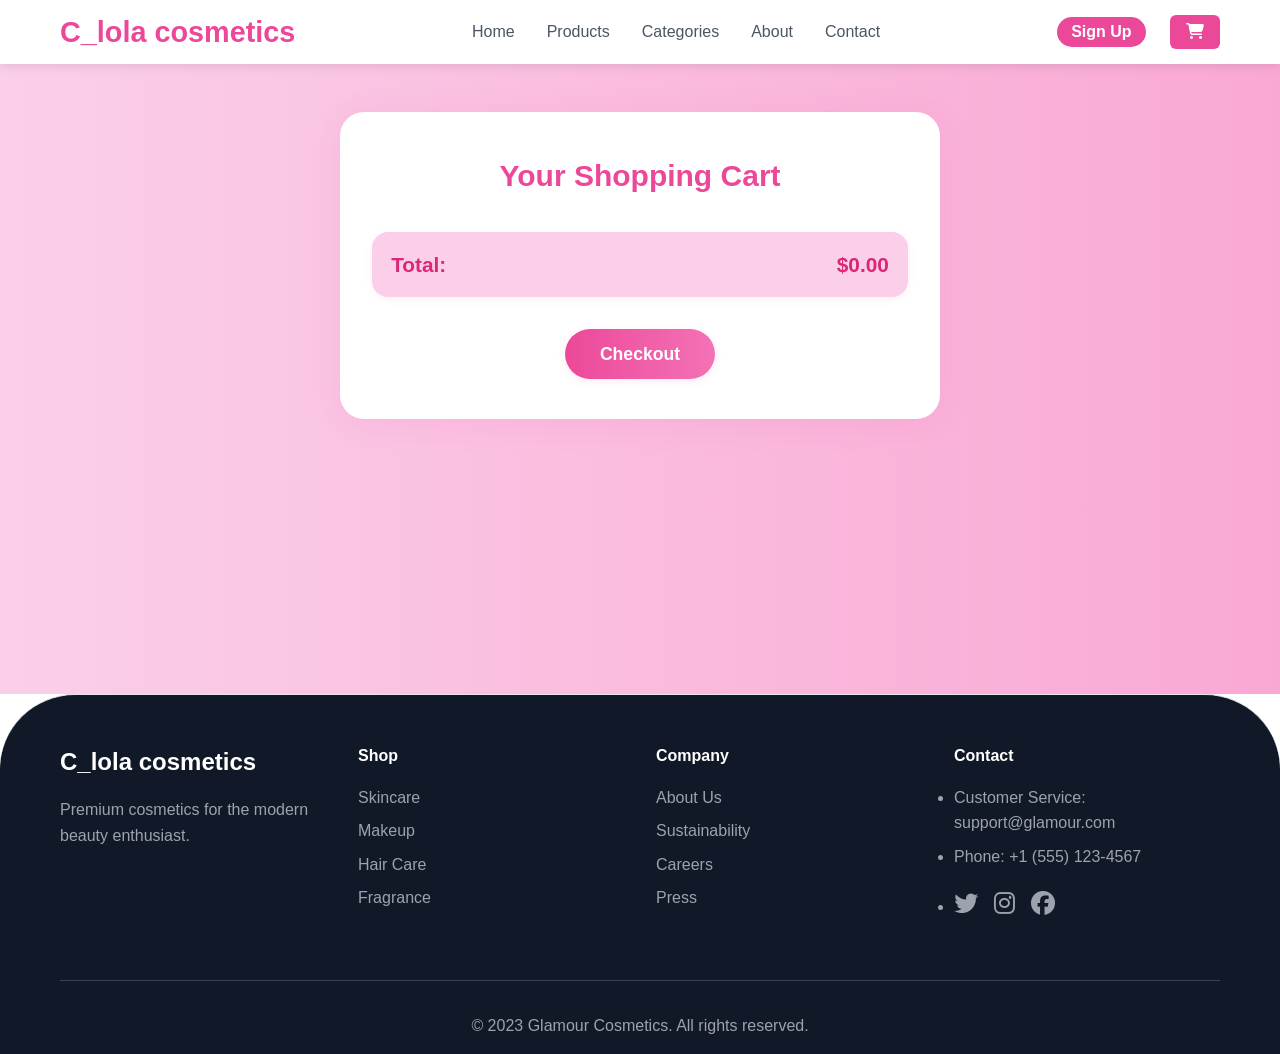
<file: cart.html>
<!DOCTYPE html>
<html lang="en">
<head>
    <meta charset="UTF-8">
    <meta name="viewport" content="width=device-width, initial-scale=1.0">
    <title>Your Cart</title>
    <link rel="stylesheet" href="styles.css">
    <link rel="stylesheet" href="https://cdnjs.cloudflare.com/ajax/libs/font-awesome/6.4.2/css/all.min.css">
</head>
<body>
    <nav>
        <div class="container nav-container">
            <div class="logo">C_lola cosmetics</div>
            <div class="desktop-menu">
                <a href="index.html#home">Home</a>
                <a href="Products.html#products">Products</a>
                <a href="Products.html#categories">Categories</a>
                <a href="Products.html#about">About</a>
                <a href="Products.html#contact">Contact</a>
            </div>
            <div class="nav-actions">
                <button class="signup-btn" style="background:#ec4899;color:#fff;border:none;border-radius:999px;padding:0.4rem 0.9rem;font-weight:600;">
                    Sign Up
                </button>
                <button class="profile-btn">
                    <i class="fas fa-user"></i>
                </button>
                <button class="cart-btn">
                    <i class="fas fa-shopping-cart"></i>
                </button>
            </div>
        </div>
    </nav>
    <section class="cart-section">
        <div class="container">
            <h2 class="section-title">Your Shopping Cart</h2>
            <div id="cart-items" class="cart-items"></div>
            <div class="cart-total">
                <span>Total:</span>
                <span id="cart-total-amount">&euro;0.00</span>
            </div>
            <button class="checkout-btn">Checkout</button>
        </div>
    </section>
    <script src="script.js"></script>
</body>
    <!-- Footer -->
    <footer>
        <div class="container">
            <div class="footer-grid">
                <div>
                    <div class="footer-logo">C_lola cosmetics</div>
            <!-- ========================= -->
                                <div id="loader" class="loader">
                                    <div class="dot"></div>
                                    <div class="dot"></div>
                                    <div class="dot"></div>
                                </div>
                                <!-- ...existing code... -->
            <!-- Navigation -->
            <!-- ========================= -->
                    <p class="footer-description">Premium cosmetics for the modern beauty enthusiast.</p>
                </div>
                <div>
                        <script>
                            window.addEventListener('load', function() {
                                document.getElementById('loader').style.display = 'none';
                            });
                        </script>
                    <h4 class="footer-heading">Shop</h4>
                    <ul class="footer-links">
                        <li><a href="#">Skincare</a></li>
                        <li><a href="#">Makeup</a></li>
                        <li><a href="#">Hair Care</a></li>
                        <li><a href="#">Fragrance</a></li>
                    </ul>
                </div>
            <!-- ========================= -->
            <!-- Cart Section -->
            <!-- ========================= -->
                <div>
                    <h4 class="footer-heading">Company</h4>
            <!-- ========================= -->
            <!-- Footer -->
            <!-- ========================= -->
                    <ul class="footer-links">
                        <li><a href="#">About Us</a></li>
                        <li><a href="#">Sustainability</a></li>
                        <li><a href="#">Careers</a></li>
                        <li><a href="#">Press</a></li>
                    </ul>
                </div>
                <div>
                    <h4 class="footer-heading">Contact</h4>
                    <ul class="footer-contact">
                        <li>Customer Service: support@glamour.com</li>
                        <li>Phone: +1 (555) 123-4567</li>
                        <li>
                            <div class="social-icons">
                                <a href="#"><i class="fab fa-twitter"></i></a>
                                <a href="#"><i class="fab fa-instagram"></i></a>
                                <a href="#"><i class="fab fa-facebook"></i></a>
                            </div>
                        </li>
                    </ul>
                </div>
            </div>
            <div class="footer-bottom">
                <p>© 2023 Glamour Cosmetics. All rights reserved.</p>
            </div>
        </div>
    </footer>
</html>
</file>
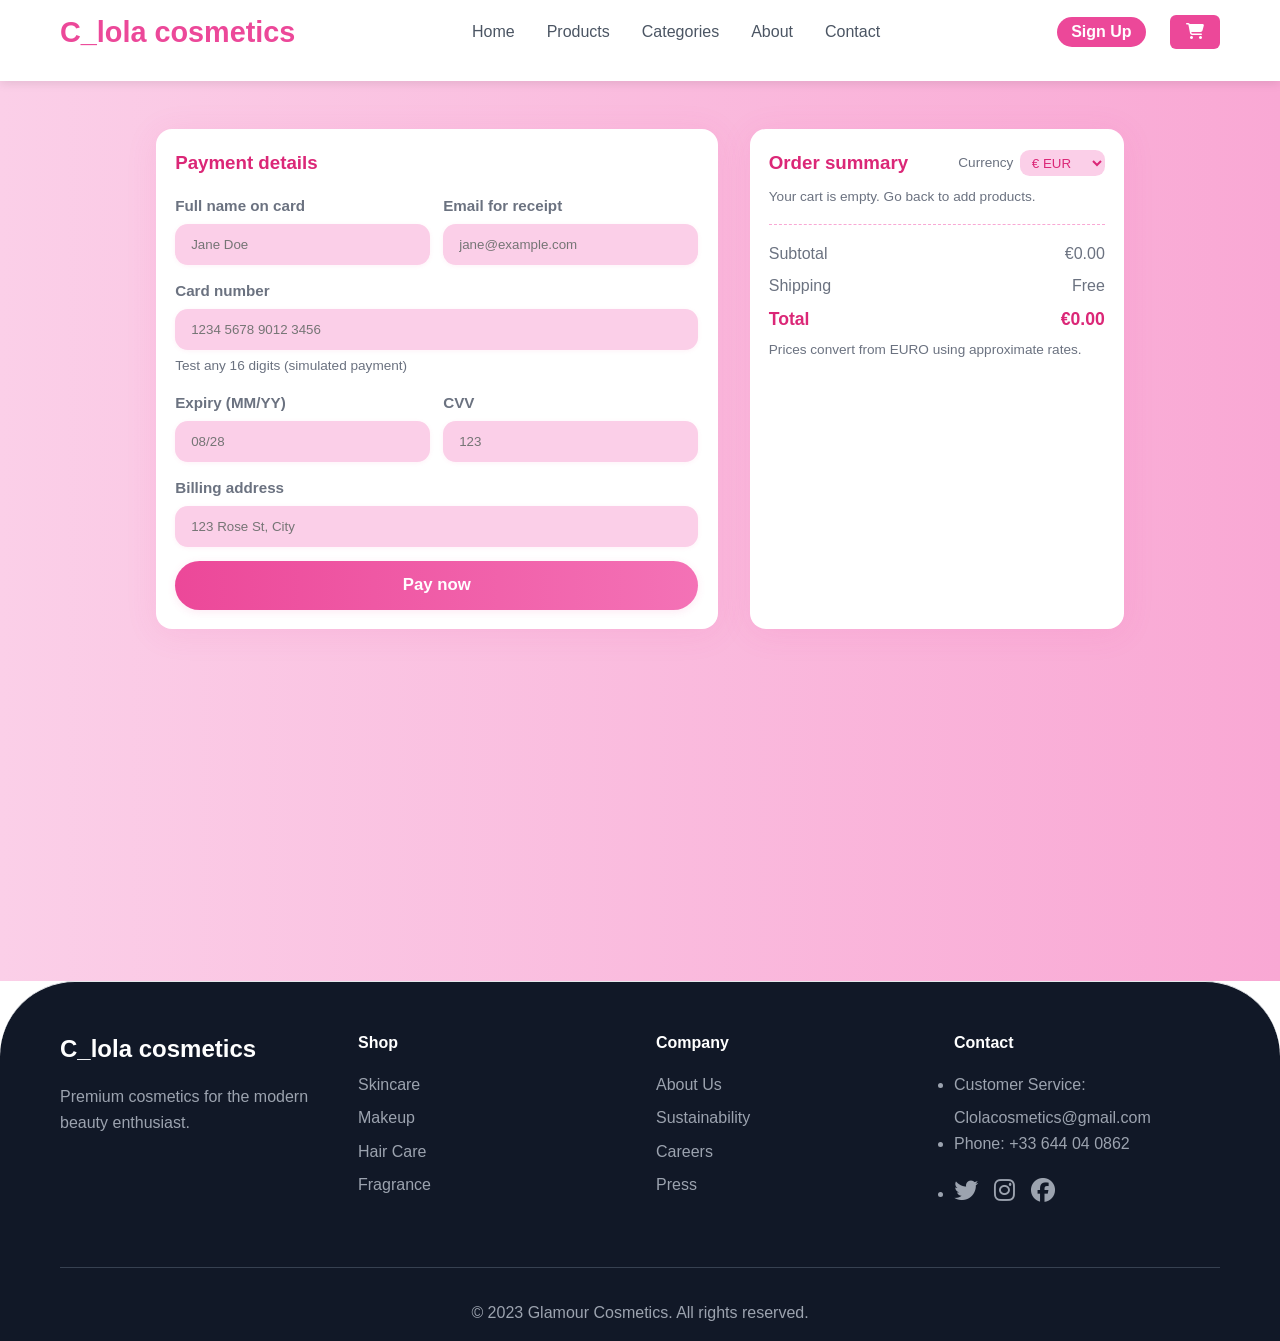
<file: checkout.html>
<!DOCTYPE html>
<html lang="en">
<head>
  <meta charset="UTF-8" />
  <meta name="viewport" content="width=device-width, initial-scale=1.0" />
  <title>Checkout</title>
  <link rel="stylesheet" href="styles.css" />
  <link rel="stylesheet" href="https://cdnjs.cloudflare.com/ajax/libs/font-awesome/6.4.2/css/all.min.css" />
  <style>
    /* Checkout Page (scoped to avoid conflicts) */
    .checkout-page {
      flex: 1 0 auto;
      background: linear-gradient(90deg, #fbcfe8 0%, #f9a8d4 100%);
      min-height: 100vh;
      padding: 2rem 0 4rem;
    }
    .checkout-wrap {
      max-width: 1000px;
      margin: 0 auto;
      display: grid;
      grid-template-columns: 1fr;
      grid-template-areas: "order" "payment";
      gap: 1.5rem;
      padding: 1rem;
    }
    @media (min-width: 900px) {
      .checkout-wrap {
        grid-template-columns: 1.2fr 0.8fr;
        grid-template-areas: "payment order";
        gap: 2rem;
      }
    }
    .panel {
      background: #fff;
      border-radius: 1rem;
      box-shadow: 0 4px 32px rgba(236,72,153,0.10);
      padding: 1.2rem;
    }
    .panel h3 {
      color: #db2777;
      margin-bottom: 1rem;
    }
    .order-items {
      display: flex;
      flex-direction: column;
      gap: 0.8rem;
      margin-top: 0.5rem;
    }
    .order-item {
      display: grid;
      grid-template-columns: 48px 1fr auto;
      align-items: center;
      gap: 0.8rem;
      background: #fbcfe8;
      border-radius: 0.8rem;
      padding: 0.6rem 0.8rem;
    }
    .order-item img {
      width: 48px;
      height: 48px;
      max-width: 100%;
      max-height: 100%;
      border-radius: 6px;
      object-fit: cover;
      box-shadow: 0 2px 8px rgba(236,72,153,0.12);
    }
    .order-item .name {
      color: #db2777;
      font-weight: 600;
    }
    .order-summary {
      border-top: 1px dashed #f9a8d4;
      margin-top: 1rem;
      padding-top: 1rem;
      display: grid;
      gap: 0.4rem;
      color: #6b7280;
    }
    .order-summary .row {
      display: flex;
      justify-content: space-between;
      align-items: center;
    }
    .order-summary .total {
      color: #db2777;
      font-weight: 800;
      font-size: 1.1rem;
    }

    /* Form */
    .pay-form {
      display: grid;
      gap: 0.9rem;
    }
    .field {
      display: grid;
      gap: 0.35rem;
    }
    .field label { color: #6b7280; font-weight: 600; font-size: 0.95rem; }
    .field input, .field select {
      background: #fbcfe8;
      border: none;
      border-radius: 0.8rem;
      padding: 0.8rem 1rem;
      color: #db2777;
      outline: none;
      box-shadow: 0 1px 4px rgba(236,72,153,0.08);
    }
    .two-col { display: grid; gap: 0.8rem; grid-template-columns: 1fr 1fr; }
    @media (max-width: 520px) { .two-col { grid-template-columns: 1fr; } }

    .pay-btn {
      background: linear-gradient(90deg, #ec4899 0%, #f472b6 100%);
      color: #fff;
      border: none;
      border-radius: 2rem;
      padding: 0.9rem 1.2rem;
      font-weight: bold;
      font-size: 1.05rem;
      cursor: pointer;
      box-shadow: 0 2px 8px rgba(236,72,153,0.12);
      transition: background 0.2s, transform 0.05s;
    }
    .pay-btn:active { transform: translateY(1px); }

    .error { color: #b91c1c; font-size: 0.9rem; }
    .hint { color: #6b7280; font-size: 0.85rem; }

    .success {
      display: none;
      margin-top: 1rem;
      background: #ecfeff;
      color: #065f46;
      border: 1px solid #a7f3d0;
      padding: 0.9rem 1rem;
      border-radius: 0.8rem;
    }
  </style>
</head>
<body>
  <nav>
    <div class="container nav-container">
        <div class="logo">C_lola cosmetics</div>
        <div id="loader" class="loader">
          <div class="dot"></div>
          <div class="dot"></div>
          <div class="dot"></div>
        </div>
      <div class="desktop-menu">
        <a href="index.html#home">Home</a>
        <a href="Products.html#products">Products</a>
        <a href="Products.html#categories">Categories</a>
        <a href="Products.html#about">About</a>
        <a href="Products.html#contact">Contact</a>
      </div>
      <div class="nav-actions">
        <button class="signup-btn" style="background:#ec4899;color:#fff;border:none;border-radius:999px;padding:0.4rem 0.9rem;font-weight:600;">Sign Up</button>
        <button class="profile-btn"><i class="fas fa-user"></i></button>
        <button class="cart-btn"><i class="fas fa-shopping-cart"></i></button>
      </div>
        <script>
          window.addEventListener('load', function() {
            document.getElementById('loader').style.display = 'none';
          });

           // Mobile menu toggle
          document.addEventListener('DOMContentLoaded', function() {
            var menuBtn = document.querySelector('.mobile-menu-btn');
            var mobileMenu = document.querySelector('.mobile-menu');
            if (menuBtn && mobileMenu) {
              menuBtn.addEventListener('click', function() {
                mobileMenu.classList.toggle('open');
              });
            }
          });
        </script>
      <button class="mobile-menu-btn" aria-label="Open menu"><i class="fas fa-bars"></i></button>
    </div>
    <div class="mobile-menu">
      <a href="index.html#home">Home</a>
      <a href="Products.html#products">Products</a>
      <a href="Products.html#categories">Categories</a>
      <a href="Products.html#about">About</a>
      <a href="Products.html#contact">Contact</a>
    </div>
  </nav>

  <main class="checkout-page">
    <div class="checkout-wrap">
      <!-- Payment Form -->
      <section class="panel" style="grid-area: payment;">
        <h3>Payment details</h3>
        <form id="paymentForm" class="pay-form" novalidate>
          <div class="two-col">
            <div class="field">
              <label for="fullName">Full name on card</label>
              <input id="fullName" name="fullName" type="text" placeholder="Jane Doe" required />
            </div>
            <div class="field">
              <label for="email">Email for receipt</label>
              <input id="email" name="email" type="email" placeholder="jane@example.com" />
            </div>
          </div>

          <div class="field">
            <label for="cardNumber">Card number</label>
            <input id="cardNumber" name="cardNumber" inputmode="numeric" autocomplete="cc-number" placeholder="1234 5678 9012 3456" maxlength="19" required />
            <span class="hint">Test any 16 digits (simulated payment)</span>
          </div>

          <div class="two-col">
            <div class="field">
              <label for="exp">Expiry (MM/YY)</label>
              <input id="exp" name="exp" inputmode="numeric" placeholder="08/28" maxlength="5" required />
            </div>
            <div class="field">
              <label for="cvv">CVV</label>
              <input id="cvv" name="cvv" inputmode="numeric" placeholder="123" maxlength="4" required />
            </div>
          </div>

          <div class="field">
            <label for="address">Billing address</label>
            <input id="address" name="address" type="text" placeholder="123 Rose St, City" required />
          </div>

          <div class="field">
            <button class="pay-btn" type="submit">Pay now</button>
            <div id="formError" class="error" role="alert" style="display:none"></div>
            <div id="formSuccess" class="success">Payment successful! Thank you for your purchase. Redirecting…</div>
          </div>
        </form>
      </section>

      <!-- Order Summary -->
      <aside class="panel" style="grid-area: order;">
        <div style="display:flex;justify-content:space-between;align-items:center;gap:0.5rem;">
          <h3 style="margin:0;">Order summary</h3>
          <label for="currencySelect" class="hint" style="display:flex;align-items:center;gap:0.4rem;">
            Currency
            <select id="currencySelect" onchange="window.setCurrency(this.value)" style="background:#fbcfe8;border:none;border-radius:0.6rem;padding:0.3rem 0.5rem;color:#db2777;">
              <option value="USD">$ USD</option>
              <option value="EUR">€ EUR</option>
              <option value="GBP">£ GBP</option>
              <option value="NGN">₦ NGN</option>
              <option value="CAD">C$ CAD</option>
              <option value="AUD">A$ AUD</option>
            </select>
          </label>
        </div>
        <div id="orderItems" class="order-items"></div>
        <div class="order-summary">
          <div class="row"><span>Subtotal</span><span id="sumSubtotal">&euro;0.00</span></div>
          <div class="row"><span>Shipping</span><span id="sumShipping">Free</span></div>
          <div class="row total"><span>Total</span><span id="sumTotal">&euro;0.00</span></div>
          <div class="hint">Prices convert from EURO using approximate rates.</div>
        </div>
      </aside>
    </div>
  </main>

  <script>
    // Currency config (approximate static rates; replace with live API if needed)
    const currencyRates = {
      USD: 1,
      EUR: 0.92,
      GBP: 0.79,
      NGN: 1600,
      CAD: 1.36,
      AUD: 1.52,
    };
    const currencySymbols = { USD: '$', EUR: '€', GBP: '£', NGN: '₦', CAD: 'C$', AUD: 'A$' };

    function getCurrency() {
      return localStorage.getItem('currency') || 'EUR';
    }
    window.setCurrency = function(cur) {
      localStorage.setItem('currency', cur);
      renderOrder();
    };

    // Helper: format number to currency of current selection
    function fmt(n) {
      const cur = getCurrency();
      const rate = currencyRates[cur] || 1;
      const symbol = currencySymbols[cur] || '€';
      const converted = Number(n) * rate;
      return `${symbol}${converted.toFixed(2)}`;
    }

    // Render order summary from localStorage cart (base prices assumed EUR)
    function renderOrder() {
      const cart = JSON.parse(localStorage.getItem('cart')) || [];
      const list = document.getElementById('orderItems');
      const subEl = document.getElementById('sumSubtotal');
      const totEl = document.getElementById('sumTotal');
      list.innerHTML = '';
      let subtotal = 0;
      cart.forEach(it => {
        const row = document.createElement('div');
        row.className = 'order-item';
        const qty = it.quantity || 1;
        const line = (parseFloat(it.price || '0') * qty) || 0;
        subtotal += line;
        row.innerHTML = `
          <img src="${it.image || ''}" alt="${(it.title || 'Product')}">
          <div>
            <div class="name">${(it.title || 'Product')}</div>
            <div class="hint">x${qty}</div>
          </div>
          <div class="price">${fmt(line)}</div>
        `;
        list.appendChild(row);
      });
      // Set dropdown to current currency
      const curSel = document.getElementById('currencySelect');
      if (curSel) curSel.value = getCurrency();

      subEl.textContent = fmt(subtotal);
      totEl.textContent = fmt(subtotal); // Shipping is free

      // If cart empty, hint and disable form
      if (cart.length === 0) {
        list.innerHTML = '<div class="hint">Your cart is empty. Go back to add products.</div>';
        document.querySelector('.pay-btn').disabled = true;
      }
    }

    // Simple validations
    function onlyDigits(s) { return (s || '').replace(/\D/g, ''); }
    function validExpiry(mmYY) {
      const m = (mmYY || '').match(/^(\d{2})\/(\d{2})$/);
      if (!m) return false;
      const mm = +m[1];
      const yy = +('20' + m[2]);
      if (mm < 1 || mm > 12) return false;
      const now = new Date();
      const exp = new Date(yy, mm, 0, 23, 59, 59);
      return exp >= new Date(now.getFullYear(), now.getMonth(), 1);
    }

    document.addEventListener('DOMContentLoaded', function() {
      renderOrder();

      // Make cart icon go back to cart
      document.querySelectorAll('.cart-btn').forEach(function(btn){
        btn.addEventListener('click', function(){ window.location.href = 'cart.html'; });
      });

      const form = document.getElementById('paymentForm');
      const error = document.getElementById('formError');
      const success = document.getElementById('formSuccess');

      form.addEventListener('submit', function(e) {
        e.preventDefault();
        error.style.display = 'none';
        success.style.display = 'none';

        const fullName = document.getElementById('fullName').value.trim();
        const email = document.getElementById('email').value.trim();
        const number = document.getElementById('cardNumber').value.replace(/\s+/g, '');
        const exp = document.getElementById('exp').value.trim();
        const cvv = document.getElementById('cvv').value.trim();
        const address = document.getElementById('address').value.trim();

        // Basic checks
        if (!fullName || !address) {
          error.textContent = 'Please fill in your name and billing address.';
          error.style.display = 'block';
          return;
        }
        if (email && !/^\S+@\S+\.\S+$/.test(email)) {
          error.textContent = 'Please enter a valid email address.';
          error.style.display = 'block';
          return;
        }
        const digits = onlyDigits(number);
        if (digits.length !== 16) {
          error.textContent = 'Card number must have 16 digits.';
          error.style.display = 'block';
          return;
        }
        if (!validExpiry(exp)) {
          error.textContent = 'Expiry must be a valid future date in MM/YY.';
          error.style.display = 'block';
          return;
        }
        if (!/^\d{3,4}$/.test(cvv)) {
          error.textContent = 'CVV must be 3 or 4 digits.';
          error.style.display = 'block';
          return;
        }

        // Simulate payment processing
        const btn = form.querySelector('.pay-btn');
        const original = btn.textContent;
        btn.disabled = true;
        btn.textContent = 'Processing…';

        setTimeout(function() {
          success.style.display = 'block';
          // Clear cart and redirect
          localStorage.removeItem('cart');
          setTimeout(function(){ window.location.href = 'index.html#home'; }, 1400);
        }, 1200);
      });
    });
  </script>

    <!-- Footer -->
    <footer>
        <div class="container">
            <div class="footer-grid">
                <div>
                    <div class="footer-logo">C_lola cosmetics</div>
                    <p class="footer-description">Premium cosmetics for the modern beauty enthusiast.</p>
                </div>
                <div>
                    <h4 class="footer-heading">Shop</h4>
                    <ul class="footer-links">
                        <li><a href="#">Skincare</a></li>
                        <li><a href="#">Makeup</a></li>
                        <li><a href="#">Hair Care</a></li>
                        <li><a href="#">Fragrance</a></li>
                    </ul>
                </div>
                <div>
                    <h4 class="footer-heading">Company</h4>
                    <ul class="footer-links">
                        <li><a href="#">About Us</a></li>
                        <li><a href="#">Sustainability</a></li>
                        <li><a href="#">Careers</a></li>
                        <li><a href="#">Press</a></li>
                    </ul>
                </div>
                <div>
                    <h4 class="footer-heading">Contact</h4>
                    <ul class="footer-contact">
                        <li>Customer Service: </li>Clolacosmetics@gmail.com</li>
                        <li>Phone: +33 644 04 0862</li>
                        <li>
                            <div class="social-icons">
                                <a href="#"><i class="fab fa-twitter"></i></a>
                                <a href="#"><i class="fab fa-instagram"></i></a>
                                <a href="#"><i class="fab fa-facebook"></i></a>
                            </div>
                        </li>
                    </ul>
                </div>
            </div>
            <div class="footer-bottom">
                <p>© 2023 Glamour Cosmetics. All rights reserved.</p>
            </div>
        </div>
    </footer>
</body>
</html>
</file>
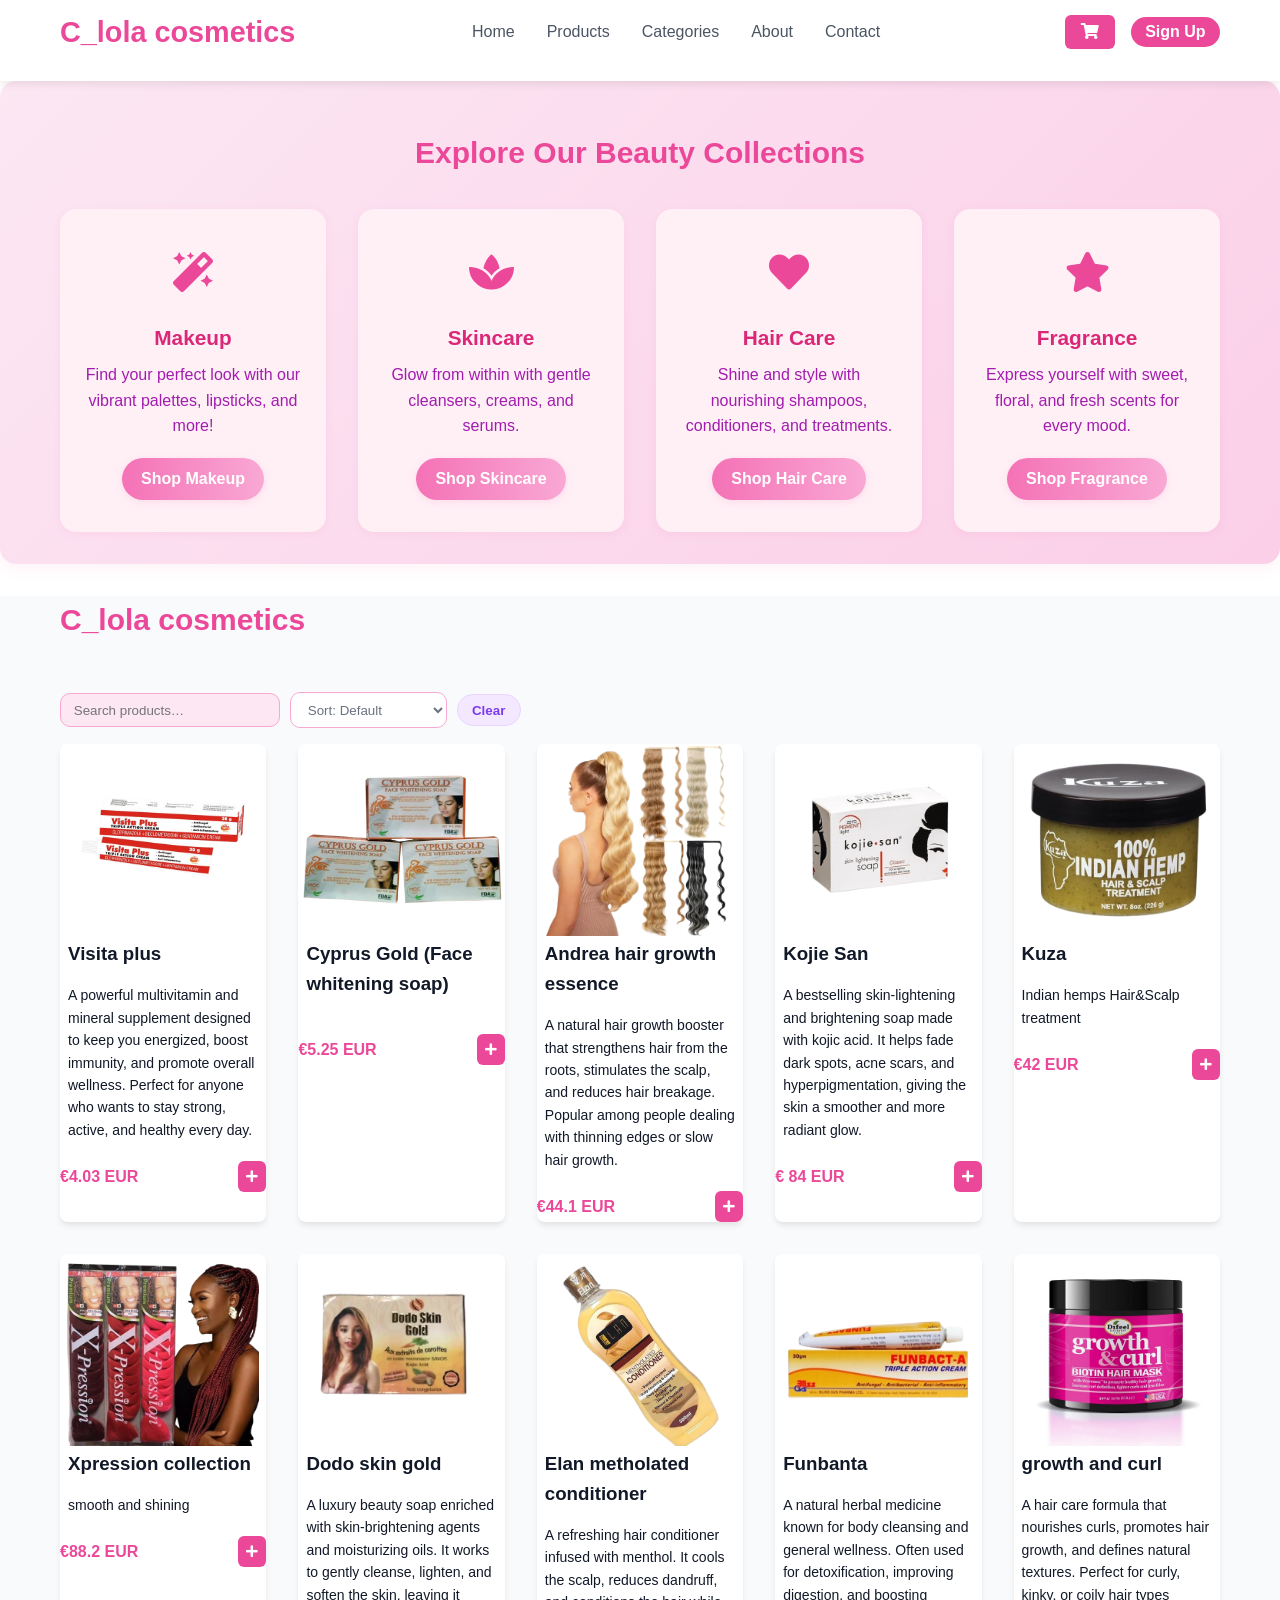
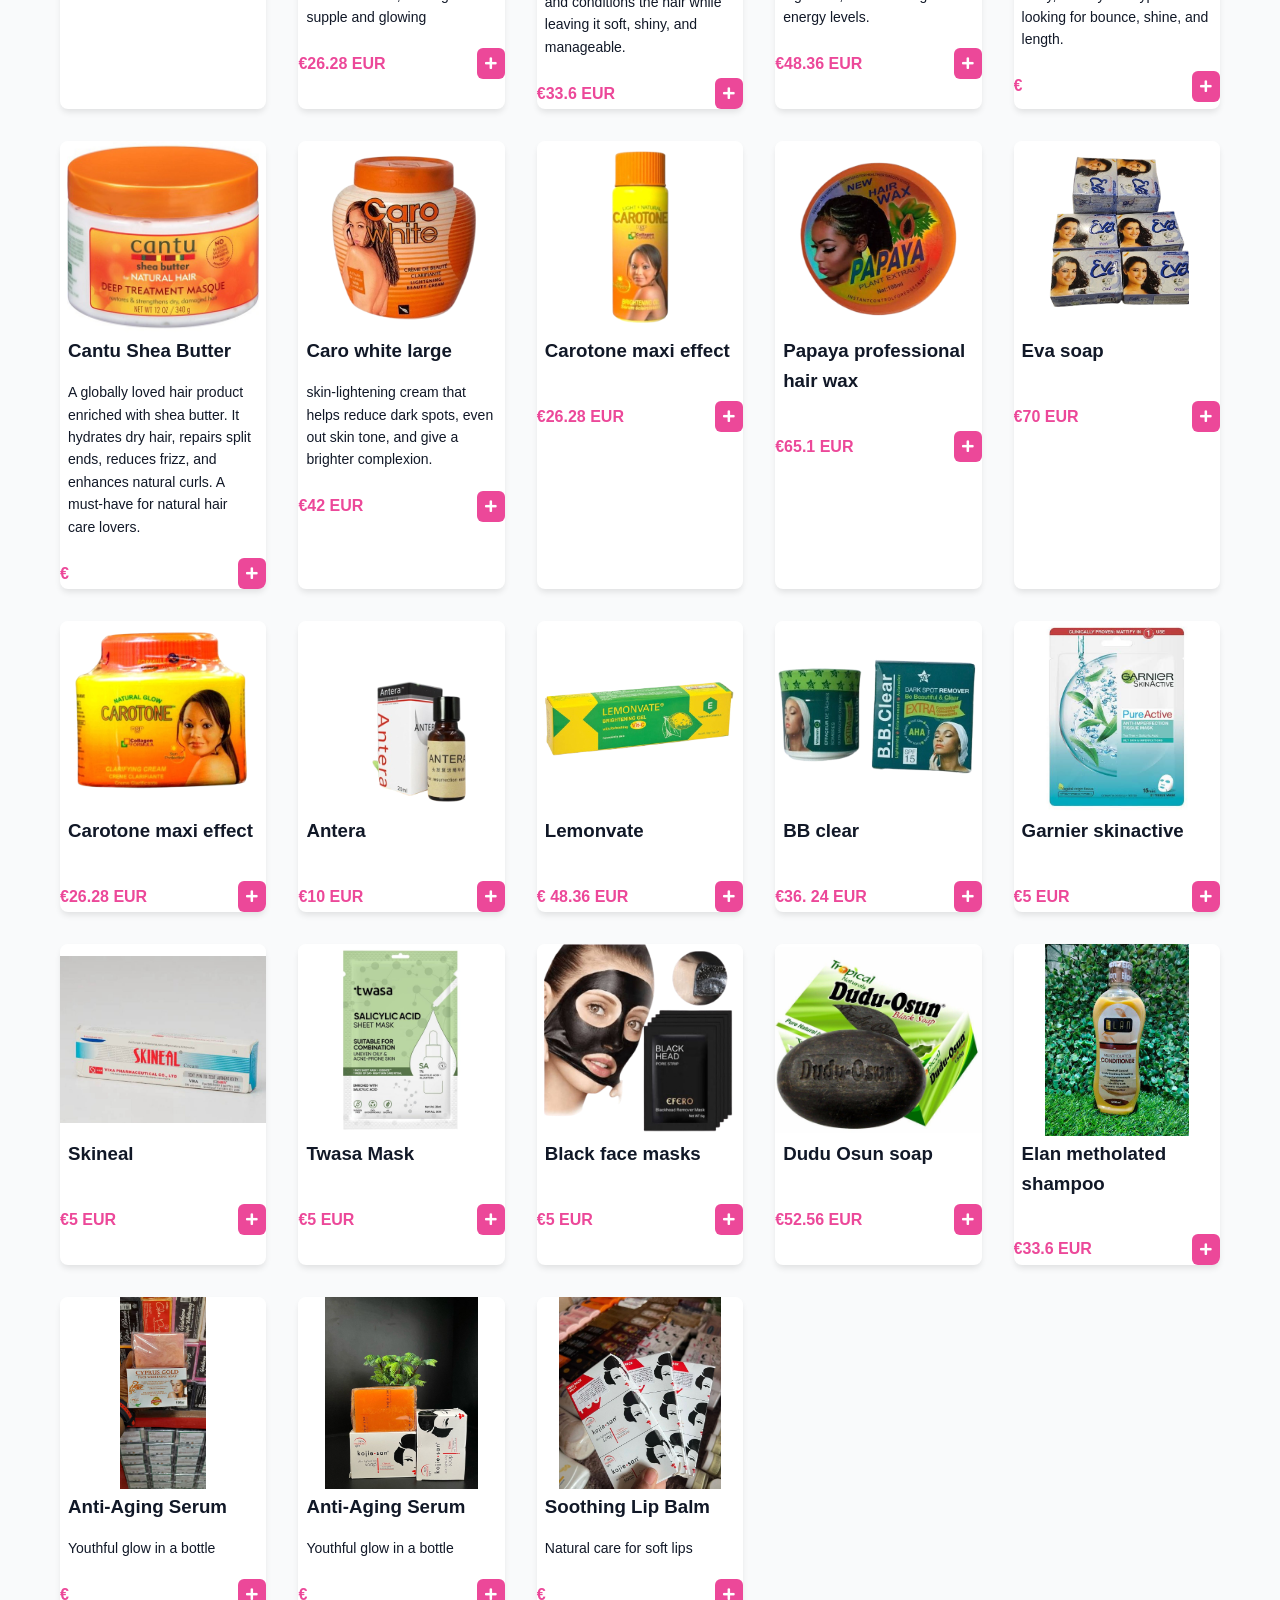
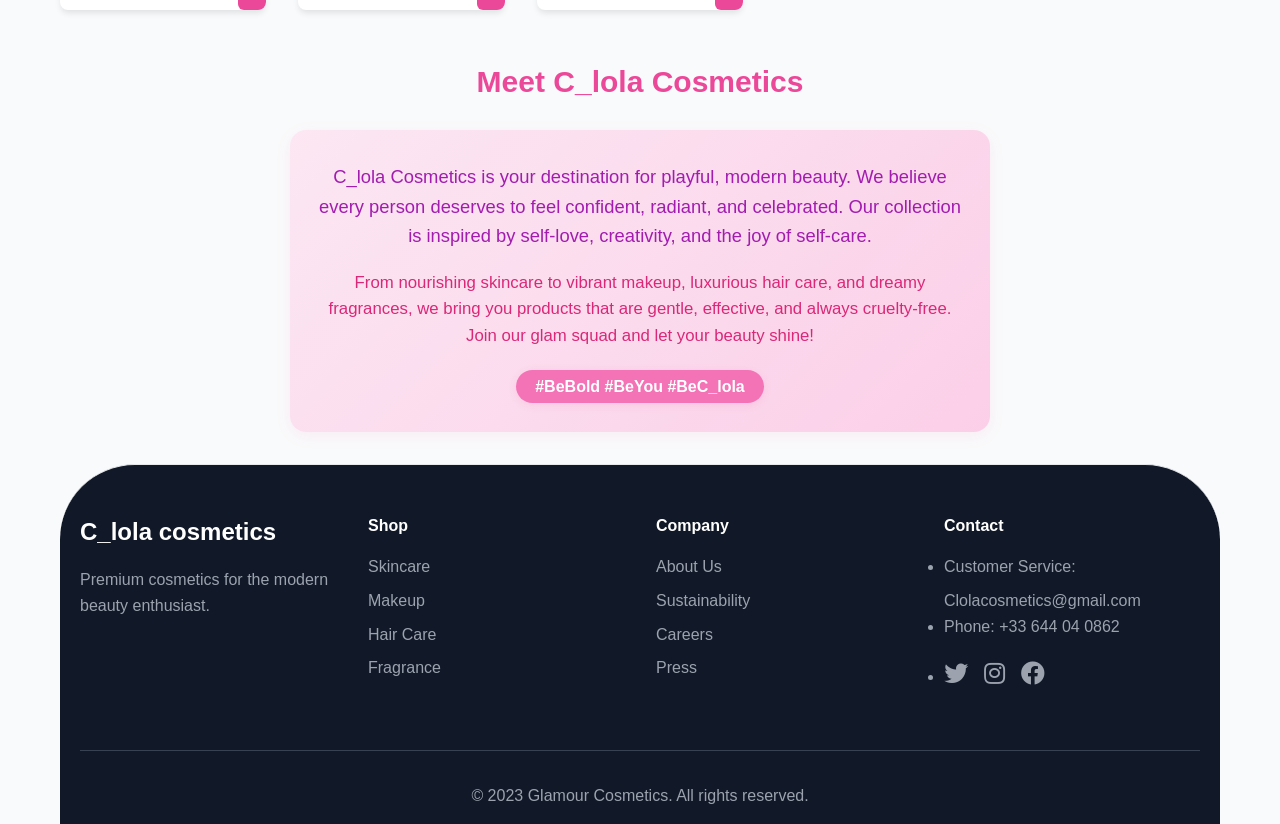
<file: Products.html>
<!DOCTYPE html>
<html lang="en">
<head>
    <meta charset="UTF-8">
    <meta name="viewport" content="width=device-width, initial-scale=1.0">
    <link rel="stylesheet" href="styles.css">
    <link rel="stylesheet" href="https://cdnjs.cloudflare.com/ajax/libs/font-awesome/5.15.4/css/all.min.css">
    <title>Document</title>
</head>
<body>
        <nav>
        
        <div class="container nav-container">
            <div class="logo">C_lola cosmetics</div>
            
            <div class="desktop-menu">
            <a href="index.html#home">Home</a>
            <a href="Products.html#products">Products</a>
            <a href="Products.html#categories">Categories</a>
            <a href="Products.html#about">About</a>
            <a href="Products.html#contact">Contact</a>
            </div>
            
            <div class="nav-actions">

                <button class="cart-btn">
                    <i class="fas fa-shopping-cart"></i>
                </button>
                <button class="signup-btn" style="background:#ec4899;color:#fff;border:none;border-radius:999px;padding:0.4rem 0.9rem;font-weight:600;">
                    Sign Up
                </button>
                <button class="profile-btn">
                    <i class="fas fa-user"></i>
                </button>
            </div>
            
            <button class="mobile-menu-btn">
                <i class="fas fa-bars"></i>
            </button>
        </div>
        
        <div class="mobile-menu">
                        <a href="index.html#home">Home</a>
                        <a href="Products.html#products">Products</a>
                        <a href="Products.html#categories">Categories</a>
                        <a href="Products.html#about">About</a>
                        <a href="Products.html#contact">Contact</a>
        </div>
    </nav>
    
    <!-- products Section -->
<!-- ========================= -->
<!-- Navigation -->
<!-- ========================= -->
    <!-- Girly Beauty Sections -->
    <section class="beauty-sections">
        <div class="container">
<!-- ========================= -->
<!-- Beauty Sections -->
<!-- ========================= -->
            <h2 class="section-title" style="color:#ec4899;text-align:center;margin-bottom:2rem;">Explore Our Beauty Collections</h2>
            <div class="beauty-grid">
                <div class="beauty-card makeup">
                    <div class="beauty-icon"><i class="fas fa-magic"></i></div>
                    <h3>Makeup</h3>
                    <p>Find your perfect look with our vibrant palettes, lipsticks, and more!</p>
                    <a href="#" class="beauty-btn">Shop Makeup</a>
                </div>
                <div class="beauty-card skincare">
                    <div class="beauty-icon"><i class="fas fa-spa"></i></div>
                    <h3>Skincare</h3>
                    <p>Glow from within with gentle cleansers, creams, and serums.</p>
                    <a href="#" class="beauty-btn">Shop Skincare</a>
                </div>
                <div class="beauty-card haircare">
                    <div class="beauty-icon"><i class="fas fa-heart"></i></div>
                    <h3>Hair Care</h3>
                    <p>Shine and style with nourishing shampoos, conditioners, and treatments.</p>
                    <a href="#" class="beauty-btn">Shop Hair Care</a>
                </div>
                <div class="beauty-card fragrance">
                    <div class="beauty-icon"><i class="fas fa-star"></i></div>
                    <h3>Fragrance</h3>
                    <p>Express yourself with sweet, floral, and fresh scents for every mood.</p>
                    <a href="#" class="beauty-btn">Shop Fragrance</a>
                </div>
            </div>
        </div>
    </section>
    <section class="products">
        <div class="container">
<!-- ========================= -->
<!-- Products Grid -->
<!-- ========================= -->
            <div class="products-header">
                <h2 class="section-title">C_lola cosmetics</h2>
            </div>
            <div class="products-grid">
                <div class="product-card">
                    <div class="product-image">
                        <img src="images/0438A678-8EA9-42A0-8D18-0B5C14F5233F-removebg-preview.png" alt="Product 1">
                    </div>
                    <h3>Visita plus</h3>
                    <p> A powerful multivitamin and mineral supplement designed to keep you energized, boost immunity, and promote overall wellness. Perfect for anyone who wants to stay strong, active, and healthy every day.</p>
                    <div class="product-footer">
                        <span class="product-price">&euro;4.03 EUR</span>
                        <button class="add-to-cart">
                            <i class="fas fa-plus"></i>
                        </button>
                    </div>
                    <div class="item-link-overlay" style="position:absolute;top:0;left:0;width:100%;height:100%;cursor:pointer;z-index:2;"></div>
                </div>
                <div class="product-card" style="position:relative;">
                    <div class="product-image">
                        <img src="images/125211EC-70FD-4F2D-98AF-6AC5FBA46AD3-removebg-preview.png" alt="Product 2">
                    </div>
                    <h3>Cyprus Gold (Face whitening soap)</h3>
                    <p></p>
                    <div class="product-footer">
                        <span class="product-price">&euro;5.25 EUR</span>
                        <button class="add-to-cart">
                            <i class="fas fa-plus"></i>
                        </button>
                    </div>
                </div>
                <div class="product-card">
                    <div class="product-image">
                        <img src="images/1985C37D-C214-4745-BB8C-CC1CBF769394-removebg-preview.png" alt="Product 3">
                    </div>
                    <h3>Andrea hair growth essence</h3>
                    <p>A natural hair growth booster that strengthens hair from the roots, stimulates the scalp, and reduces hair breakage. Popular among people dealing with thinning edges or slow hair growth.
</p>
                    <div class="product-footer">
                        <span class="product-price">&euro;44.1 EUR </span>
                        <button class="add-to-cart">
                            <i class="fas fa-plus"></i>
                        </button>
                    </div>
                </div><div class="product-card">
                    <div class="product-image">
                        <img src="images/391A6A0F-DAAA-4F12-8B2D-F8609B74BCAC-removebg-preview.png" alt="Product 4">
                    </div>
                    <h3>Kojie San </h3>
                    <p> A bestselling skin-lightening and brightening soap made with kojic acid. It helps fade dark spots, acne scars, and hyperpigmentation, giving the skin a smoother and more radiant glow.</p>
                    <div class="product-footer">
                        <span class="product-price">&euro; 84 EUR</span>
                        <button class="add-to-cart">
                            <i class="fas fa-plus"></i>
                        </button>
                    </div>
                </div><div class="product-card">
                    <div class="product-image">
                        <img src="images/3BEFC004-44B9-439D-ADC9-A2F47F9D226C-removebg-preview.png" alt="Product 5">
                    </div>
                    <h3>Kuza</h3>
                    <p>Indian hemps Hair&Scalp treatment</p>
                    <div class="product-footer">
                        <span class="product-price">&euro;42 EUR</span>
                        <button class="add-to-cart">
                            <i class="fas fa-plus"></i>
                        </button>
                    </div>
                </div><div class="product-card">
                    <div class="product-image">
                        <img src="images/4855CF65-CC81-4084-B291-1D5C8975D861-removebg-preview.png" alt="Product 6">
                    </div>
                    <h3>Xpression collection</h3>
                    <p>smooth and shining </p>
                    <div class="product-footer">
                        <span class="product-price">&euro;88.2 EUR</span>
                        <button class="add-to-cart">
                            <i class="fas fa-plus"></i>
                        </button>
                    </div>
                </div><div class="product-card">
                    <div class="product-image">
                        <img src="images/59C25DC4-82B1-4732-BD2A-863A855A1BE8-removebg-preview.png" alt="Product 7">
                    </div>
                    <h3>Dodo skin gold</h3>
                    <p> A luxury beauty soap enriched with skin-brightening agents and moisturizing oils. It works to gently cleanse, lighten, and soften the skin, leaving it supple and glowing</p>
                    <div class="product-footer">
                        <span class="product-price">&euro;26.28 EUR</span>
                        <button class="add-to-cart">
                            <i class="fas fa-plus"></i>
                        </button>
                    </div>
                </div>
                
                <div class="product-card">
                    <div class="product-image">
                        <img src="images/6B23148D-0FD9-46A7-A67C-FB4536FFA461-removebg-preview.png" alt="Product 8">
                    </div>
                    <h3>Elan metholated conditioner</h3>
                    <p>A refreshing hair conditioner infused with menthol. It cools the scalp, reduces dandruff, and conditions the hair while leaving it soft, shiny, and manageable.
                        </p>
                    <div class="product-footer">
                        <span class="product-price">&euro;33.6 EUR</span>
                        <button class="add-to-cart">
                            <i class="fas fa-plus"></i>
                        </button>
                    </div>
               
                    
                <div class="product-card">
                    <div class="product-image">
                        <img src="images/9656C4CC-7E97-447E-9527-0F7B15EB5D5E-removebg-preview.png" alt="Product 9">
                    </div>
                    <h3>Funbanta</h3>
                    <p> A natural herbal medicine known for body cleansing and general wellness. Often used for detoxification, improving digestion, and boosting energy levels.</p>
                    <div class="product-footer">
                        <span class="product-price">&euro;48.36 EUR</span>
                        <button class="add-to-cart">
                            <i class="fas fa-plus"></i>
                        </button>
                    </div>
                </div>
                

                <div class="product-card">
                    <div class="product-image">
                        <img src="images/gc-mask.jpg" alt="Product 10">
                    </div>
                    <h3>growth and curl</h3>
                    <p> A hair care formula that nourishes curls, promotes hair growth, and defines natural textures. Perfect for curly, kinky, or coily hair types looking for bounce, shine, and length.</p>
                    <div class="product-footer">
                        <span class="product-price">&euro;</span>
                        <button class="add-to-cart">
                            <i class="fas fa-plus"></i>
                        </button>
                    </div>
                </div><div class="product-card">
                    <div class="product-image">
                        <img src="images/shea-01.jpg" alt="Product 11">
                    </div>
                    <h3> Cantu Shea Butter</h3>
                    <p> A globally loved hair product enriched with shea butter. It hydrates dry hair, repairs split ends, reduces frizz, and enhances natural curls. A must-have for natural hair care lovers.</p>
                    <div class="product-footer">
                        <span class="product-price">&euro;</span>
                        <button class="add-to-cart">
                            <i class="fas fa-plus"></i>
                        </button>
                    </div>
                </div><div class="product-card">
                    <div class="product-image">
                        <img src="images/C150D418-4C90-449D-ACB3-CEFEE5D8AC21-removebg-preview.png" alt="Product 12">
                    </div>
                    <h3>Caro white large</h3>
                    <p> skin-lightening cream that helps reduce dark spots, even out skin tone, and give a brighter complexion. </p>
                    <div class="product-footer">
                        <span class="product-price">&euro;42 EUR</span>
                        <button class="add-to-cart">
                            <i class="fas fa-plus"></i>
                        </button>
                    </div>
                </div><div class="product-card">
                    <div class="product-image">
                        <img src="images/C1EDFCF4-3192-4F14-AC40-F0ED0CB701CC-removebg-preview.png" alt="Product 13">
                    </div>
                    <h3>Carotone maxi effect</h3>
                    <p></p>
                    <div class="product-footer">
                        <span class="product-price">&euro;26.28 EUR</span>
                        <button class="add-to-cart">
                            <i class="fas fa-plus"></i>
                        </button>
                    </div>
                </div><div class="product-card">
                    <div class="product-image">
                        <img src="images/CACBBE90-2F48-4A09-B16E-272169483764-removebg-preview.png" alt="Product 14">
                    </div>
                    <h3>Papaya professional hair wax</h3>
                    <p></p>
                    <div class="product-footer">
                        <span class="product-price">&euro;65.1 EUR</span>
                        <button class="add-to-cart">
                            <i class="fas fa-plus"></i>
                        </button>
                    </div>
                </div><div class="product-card">
                    <div class="product-image">
                        <img src="images/CD8C11CF-F848-49AD-A038-7745D92B4B01-removebg-preview.png" alt="Product 15">
                    </div>
                    <h3>Eva soap</h3>
                    <p></p>
                    <div class="product-footer">
                        <span class="product-price">&euro;70 EUR</span>
                        <button class="add-to-cart">
                            <i class="fas fa-plus"></i>
                        </button>
                    </div>
                </div><div class="product-card">
                    <div class="product-image">
                        <img src="images/D009DD0A-E1D6-4844-BA2C-855332E2913B-removebg-preview.png" alt="Product 16">
                    </div>
                    <h3>Carotone maxi effect</h3>
                    <p></p>
                    <div class="product-footer">
                        <span class="product-price">&euro;26.28 EUR</span>
                        <button class="add-to-cart">
                            <i class="fas fa-plus"></i>
                        </button>
                    </div>
                </div><div class="product-card">
                    <div class="product-image">
                        <img src="images/DBFE0BE8-EAC3-4487-A184-764C2DDA8E4D-removebg-preview.png" alt="Product 20">
                    </div>
                    <h3>Antera</h3>
                    <p></p>
                    <div class="product-footer">
                        <span class="product-price">&euro;10 EUR</span>
                        <button class="add-to-cart">
                            <i class="fas fa-plus"></i>
                        </button>
                    </div>
                </div><div class="product-card">
                    <div class="product-image">
                        <img src="images/937869C2-4AE0-4836-8E6A-CB6B3A50DE91-removebg-preview.png" alt="Product 21">
                    </div>
                    <h3>Lemonvate</h3>
                    <p></p>
                    <div class="product-footer">
                        <span class="product-price">&euro; 48.36 EUR</span>
                        <button class="add-to-cart">
                            <i class="fas fa-plus"></i>
                        </button>
                    </div>
                </div><div class="product-card">
                    <div class="product-image">
                        <img src="images/EEF263EB-895D-4884-94F1-197FF215DE22-removebg-preview.png" alt="Product 17">
                    </div>
                    <h3>BB clear</h3>
                    <p></p>
                    <div class="product-footer">
                        <span class="product-price">&euro;36. 24 EUR</span>
                        <button class="add-to-cart">
                            <i class="fas fa-plus"></i>
                        </button>
                    </div>
                </div>
                <div class="product-card">
                    <div class="product-image">
                        <img src="images/IMG-20250922-WA0005.jpg" alt="Product 23">
                    </div>
                    <h3>Garnier skinactive</h3>
                    <p></p>
                    <div class="product-footer">
                        <span class="product-price">&euro;5 EUR</span>
                        <button class="add-to-cart">
                            <i class="fas fa-plus"></i>
                        </button>
                    </div>
                </div>
                <div class="product-card">
                    <div class="product-image">
                        <img src="images/IMG-20250922-WA0006.jpg" alt="Product 24">
                    </div>
                    <h3>Skineal</h3>
                    <p></p>
                    <div class="product-footer">
                        <span class="product-price">&euro;5 EUR</span>
                        <button class="add-to-cart">
                            <i class="fas fa-plus"></i>
                        </button>
                    </div>
                </div>
                <div class="product-card">
                    <div class="product-image">
                        <img src="images/IMG-20250922-WA0013.jpg" alt="Product 25">
                    </div>
                    <h3>Twasa Mask</h3>
                    <p></p>
                    <div class="product-footer">
                        <span class="product-price">&euro;5 EUR</span>
                        <button class="add-to-cart">
                            <i class="fas fa-plus"></i>
                        </button>
                    </div>
                </div>
                <div class="product-card">
                    <div class="product-image">
                        <img src="images/FD3E7FF5-7651-4A2E-BC98-3203690A5BE5-removebg-preview.png" alt="Product 26">
                    </div>
                    <h3>Black face masks </h3>
                    <p></p>
                    <div class="product-footer">
                        <span class="product-price">&euro;5 EUR</span>
                        <button class="add-to-cart">
                            <i class="fas fa-plus"></i>
                        </button>
                    </div>
                </div>
                <div class="product-card">
                    <div class="product-image">
                        <img src="images/IMG-20250922-WA0022.jpg" alt="Product 27">
                    </div>
                    <h3>Dudu Osun soap</h3>
                    <p></p>
                    <div class="product-footer">
                        <span class="product-price">&euro;52.56 EUR</span>
                        <button class="add-to-cart">
                            <i class="fas fa-plus"></i>
                        </button>
                    </div>
                </div>
                <div class="product-card">
                    <div class="product-image">
                        <img src="images/IMG-20250922-WA0024.jpg" alt="Product 18">
                    </div>
                    <h3>Elan metholated shampoo</h3>
                    <p></p>
                    <div class="product-footer">
                        <span class="product-price">&euro;33.6 EUR</span>
                        <button class="add-to-cart">
                            <i class="fas fa-plus"></i>
                        </button>
                    </div>
                </div>
                <div class="product-card">
                    <div class="product-image">
                        <img src="images/IMG-20250922-WA0027.jpg" alt="Product 29">
                    </div>
                    <h3>Anti-Aging Serum</h3>
                    <p>Youthful glow in a bottle</p>
                    <div class="product-footer">
                        <span class="product-price">&euro;</span>
                        <button class="add-to-cart">
                            <i class="fas fa-plus"></i>
                        </button>
                    </div>
                </div>
                <div class="product-card">
                    <div class="product-image">
                        <img src="images/IMG-20250922-WA0031.jpg" alt="Product 30">
                    </div>
                    <h3>Anti-Aging Serum</h3>
                    <p>Youthful glow in a bottle</p>
                    <div class="product-footer">
                        <span class="product-price">&euro;</span>
                        <button class="add-to-cart">
                            <i class="fas fa-plus"></i>
                        </button>
                    </div>
                </div>


                <div class="product-card">
                    <div class="product-image">
                        <img src="images/IMG-20250922-WA0026.jpg" alt="Product 31">
                    </div>
                    <h3>Soothing Lip Balm</h3>
                    <p>Natural care for soft lips</p>
                    <div class="product-footer">
                        <span class="product-price">&euro;</span>
                        <button class="add-to-cart">
                            <i class="fas fa-plus"></i>
                        </button>
                    </div>
                </div>
            </div>
        </div>


        <!-- About Section -->
    <section id="about" class="about-section">
        <div class="container">
            <h2 class="section-title about-title">Meet C_lola Cosmetics</h2>
            <div class="about-content">
                <p class="about-lead">C_lola Cosmetics is your destination for playful, modern beauty. We believe every person deserves to feel confident, radiant, and celebrated. Our collection is inspired by self-love, creativity, and the joy of self-care.</p>
                <p class="about-desc">From nourishing skincare to vibrant makeup, luxurious hair care, and dreamy fragrances, we bring you products that are gentle, effective, and always cruelty-free. Join our glam squad and let your beauty shine!</p>
                <div class="about-hashtag">
                    <span>#BeBold #BeYou #BeC_lola</span>
                </div>
            </div>
        </div>
    </section>

    <!-- Footer -->
    <footer>
        <div class="container">
            <div class="footer-grid">
                <div>
                    <div class="footer-logo">C_lola cosmetics</div>
                    <p class="footer-description">Premium cosmetics for the modern beauty enthusiast.</p>
                </div>
                <div>
                    <h4 class="footer-heading">Shop</h4>
                    <ul class="footer-links">
                        <li><a href="#">Skincare</a></li>
                        <li><a href="#">Makeup</a></li>
                        <li><a href="#">Hair Care</a></li>
                        <li><a href="#">Fragrance</a></li>
                    </ul>
                </div>
                <div>
                    <h4 class="footer-heading">Company</h4>
                    <ul class="footer-links">
                        <li><a href="#">About Us</a></li>
                        <li><a href="#">Sustainability</a></li>
                        <li><a href="#">Careers</a></li>
                        <li><a href="#">Press</a></li>
                    </ul>
                </div>
                <div>
                    <h4 class="footer-heading">Contact</h4>
                    <ul class="footer-contact">
                        <li>Customer Service: </li>Clolacosmetics@gmail.com</li>
                        <li>Phone: +33 644 04 0862</li>
                        <li>
                            <div class="social-icons">
                                <a href="#"><i class="fab fa-twitter"></i></a>
                                <a href="#"><i class="fab fa-instagram"></i></a>
                                <a href="#"><i class="fab fa-facebook"></i></a>
                            </div>
                        </li>
                    </ul>
                </div>
            </div>
            <div class="footer-bottom">
                <p>© 2023 Glamour Cosmetics. All rights reserved.</p>
            </div>
        </div>
    </footer>
    <script src="script.js"></script>
</body>
</html>
</file>
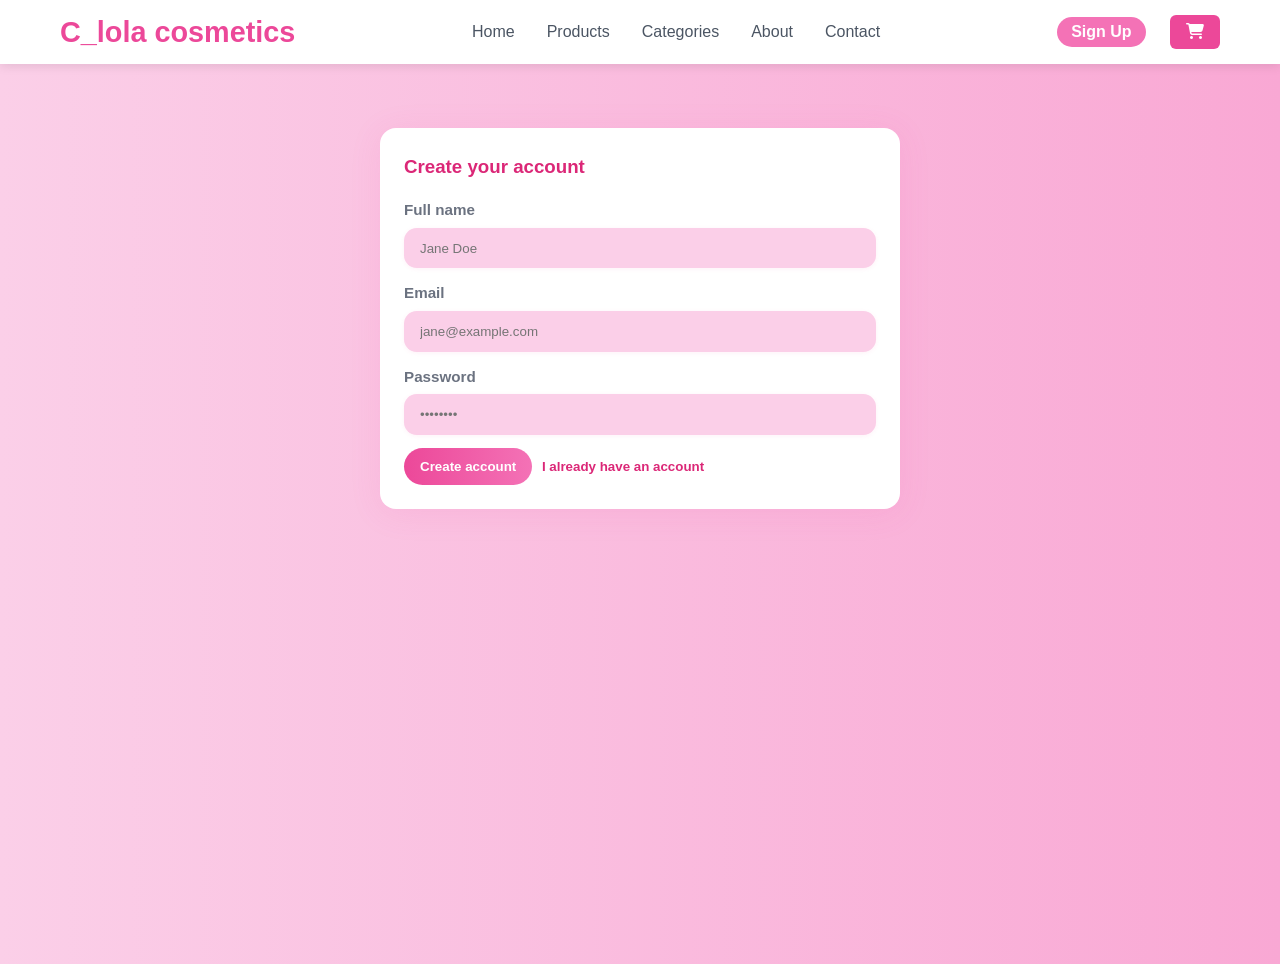
<file: signup.html>
<!DOCTYPE html>
<html lang="en">
<head>
  <meta charset="UTF-8" />
  <meta name="viewport" content="width=device-width, initial-scale=1.0" />
  <title>Sign Up</title>
  <link rel="stylesheet" href="styles.css" />
  <link rel="stylesheet" href="https://cdnjs.cloudflare.com/ajax/libs/font-awesome/6.4.2/css/all.min.css" />
  <style>
    .signup-page { background: linear-gradient(90deg, #fbcfe8 0%, #f9a8d4 100%); min-height: 100vh; padding: 2rem 0 4rem; }
    .signup-card { max-width: 520px; margin: 2rem auto; background:#fff; border-radius: 1rem; box-shadow: 0 4px 32px rgba(236,72,153,0.10); padding: 1.5rem; }
    .signup-card h3 { color:#db2777; margin-bottom: 1rem; }
    .field { display:grid; gap: .35rem; margin-bottom: .8rem; }
    .field label { color: #6b7280; font-weight: 600; font-size: 0.95rem; }
    .field input { background:#fbcfe8; border:none; border-radius:.8rem; padding:.8rem 1rem; color:#db2777; outline:none; box-shadow: 0 1px 4px rgba(236,72,153,0.08); }
    .actions { display:flex; gap:.6rem; align-items:center; }
    .primary { background: linear-gradient(90deg, #ec4899 0%, #f472b6 100%); color:#fff; border:none; border-radius: 999px; padding: .7rem 1rem; font-weight:700; cursor:pointer; }
    .link { background: transparent; border: none; color:#db2777; cursor:pointer; font-weight:600; }
    .error { color:#b91c1c; font-size:.9rem; display:none; }
    .success { color:#065f46; background:#ecfeff; border:1px solid #a7f3d0; padding:.7rem 1rem; border-radius:.7rem; display:none; margin-top:.6rem; }
  </style>
</head>
<body>
  <nav>
    <div class="container nav-container">
      <div class="logo">C_lola cosmetics</div>
      <div class="desktop-menu">
        <a href="index.html#home">Home</a>
        <a href="Products.html#products">Products</a>
        <a href="Products.html#categories">Categories</a>
        <a href="Products.html#about">About</a>
        <a href="Products.html#contact">Contact</a>
      </div>
      <div class="nav-actions">
        <button class="signup-btn" style="background:#f472b6;color:#fff;border:none;border-radius:999px;padding:0.4rem 0.9rem;font-weight:600;">Sign Up</button>
        <button class="profile-btn"><i class="fas fa-user"></i></button>
        <button class="cart-btn"><i class="fas fa-shopping-cart"></i></button>
      </div>
    </div>
  </nav>

  <main class="signup-page">
    <div class="signup-card">
      <h3>Create your account</h3>
      <form id="signupForm" novalidate>
        <div class="field">
          <label for="name">Full name</label>
          <input id="name" name="name" placeholder="Jane Doe" required />
        </div>
        <div class="field">
          <label for="email">Email</label>
          <input id="email" name="email" type="email" placeholder="jane@example.com" required />
        </div>
        <div class="field">
          <label for="password">Password</label>
          <input id="password" name="password" type="password" placeholder="••••••••" minlength="6" required />
        </div>
        <div class="actions">
          <button class="primary" type="submit">Create account</button>
          <button class="link" type="button" id="goLogin">I already have an account</button>
        </div>
        <div id="formError" class="error"></div>
        <div id="formSuccess" class="success">Account created! Redirecting…</div>
      </form>
    </div>
  </main>

  <script>
    document.addEventListener('DOMContentLoaded', function(){
      document.querySelectorAll('.cart-btn').forEach(function(btn){
        btn.addEventListener('click', function(){ window.location.href = 'cart.html'; });
      });
      document.querySelectorAll('.signup-btn').forEach(function(btn){
        btn.addEventListener('click', function(){ /* stay on page */ });
      });

      const form = document.getElementById('signupForm');
      const err = document.getElementById('formError');
      const ok = document.getElementById('formSuccess');
      const goLogin = document.getElementById('goLogin');
      if (goLogin) goLogin.addEventListener('click', function(){ window.location.href = 'index.html#home'; });

      form.addEventListener('submit', function(e){
        e.preventDefault();
        err.style.display = 'none';
        ok.style.display = 'none';

        const name = document.getElementById('name').value.trim();
        const email = document.getElementById('email').value.trim();
        const password = document.getElementById('password').value;
        if (!name || !email || !password) { err.textContent = 'Please fill all fields.'; err.style.display = 'block'; return; }
        if (!/\S+@\S+\.\S+/.test(email)) { err.textContent = 'Please enter a valid email.'; err.style.display = 'block'; return; }
        if (password.length < 6) { err.textContent = 'Password must be at least 6 characters.'; err.style.display = 'block'; return; }

        // Simulate account creation
        ok.style.display = 'block';
        setTimeout(function(){ window.location.href = 'index.html#home'; }, 1200);
      });
    });
  </script>
</body>
</html>
</file>
<file: styles.css>
/* Go Back Button Styles */
.go-back-btn {
    margin: 2rem 2rem 0 2rem;
    background: none;
    border: none;
    cursor: pointer;
    font-size: 1.5rem;
    color: #db2777;
    display: flex;
    align-items: center;
    gap: 0.5rem;
    transition: color 0.2s;
}
.go-back-btn:hover {
    color: #ec4899;
}
/* ========================= */
/* Item Details Page Styles */
/* ========================= */
.item-details-section {
    display: flex;
    flex-direction: column;
    padding: 0;
    min-height: 90vh;
}



@media (min-width: 768px) {
    .item-details-section {
        flex-direction: row;
        align-items: flex-start;
        justify-content: center;
    }
}
.item-image {
    flex: 1;
    display: flex;
    align-items: center;
    justify-content: center;
}
.item-image img {
    max-width: 500px;
    width: 100%;
    border-radius: 1.2rem;
    box-shadow: 0 4px 32px rgba(236,72,153,0.10);
    object-fit: cover;
}
.item-spec {
    flex: 2;
    background: #fff;
    border-radius: 1.2rem;
    box-shadow: 0 4px 32px rgba(236,72,153,0.10);
    padding: 2rem 2rem;
    max-width: 500px;
}
.item-title {
    font-size: 2rem;
    color: #db2777;
    font-weight: bold;
    margin-bottom: 1rem;
}
.item-desc {
    font-size: 1.1rem;
    color: #4b5563;
    margin-bottom: 1.5rem;
}
.item-price {
    font-size: 1.3rem;
    color: #ec4899;
    font-weight: bold;
    margin-bottom: 2rem;
}
.item-cart-controls {
    display: flex;
    align-items: center;
    gap: 1rem;
    margin-bottom: 2rem;
}
.item-qty-input {
    width: 60px;
    padding: 0.5rem;
    font-size: 1.1rem;
    border-radius: 0.7rem;
    border: 1px solid #ec4899;
    text-align: center;
}
.add-to-cart-btn {
    background: linear-gradient(90deg, #ec4899 0%, #f472b6 100%);
    color: #fff;
    border: none;
    border-radius: 2rem;
    padding: 0.7rem 2rem;
    font-weight: bold;
    font-size: 1.1rem;
    cursor: pointer;
    box-shadow: 0 2px 8px rgba(236,72,153,0.12);
    transition: background 0.2s;
}
.add-to-cart-btn:hover {
    background: linear-gradient(90deg, #db2777 0%, #ec4899 100%);
}
@media (max-width: 767px) {
    .cart-section {
        padding: 1.2rem 0 2.5rem 0;
    }
    .cart-section .container {
        max-width: 98vw;
        padding: 1.2rem 0.5rem;
        border-radius: 1rem;
    }
    .cart-item {
        flex-direction: column;
        align-items: flex-start;
        gap: 0.7rem;
        padding: 0.8rem 0.7rem;
    }
    .cart-item-img {
        width: 48px;
        height: 48px;
        margin-bottom: 0.5rem;
    }
    .cart-item-title {
        font-size: 1rem;
    }
    .cart-item-qty {
        font-size: 0.95rem;
        padding: 0.2rem 0.6rem;
    }
    .cart-item-price {
        font-size: 1rem;
    }
    .cart-total {
        font-size: 1.1rem;
        padding: 0.7rem 0.7rem;
    }
    .checkout-btn {
        font-size: 1rem;
        padding: 0.7rem 1.5rem;
        margin-top: 1.2rem;
    }
}
@media (min-width: 768px) {
    .cart-section .container {
        max-width: 500px;
        padding: 3rem 3rem;
    }
    .cart-item {
        padding: 1.2rem 2rem;
        gap: 2rem;
    }
    .cart-total {
        font-size: 1.5rem;
        padding: 1.2rem 2rem;
    }
    .checkout-btn {
        font-size: 1.2rem;
        padding: 1.1rem 2.8rem;
    }
}
/* Cart Page Styles */
.cart-btn {
    display: inline-block !important;
    background: none;
    border: none;
    color: #ec4899;
    font-size: 1.3rem;
    cursor: pointer;
    margin-left: 0.5rem;
    position: relative;
}
.cart-section {
    background: linear-gradient(90deg, #fbcfe8 0%, #f9a8d4 100%);
    padding: 3rem 0 5rem 0;
    min-height: 70vh;
    flex: 1 0 auto;
}
.cart-section .container {
    background: #fff;
    border-radius: 1.5rem;
    box-shadow: 0 4px 32px rgba(236,72,153,0.10);
    padding: 2.5rem 2rem;
    max-width: 600px;
    margin: 0 auto;
}
.cart-items {
    margin-bottom: 2rem;
}
.cart-item {
    display: flex;
    align-items: center;
    gap: 1.2rem;
    background: #fbcfe8;
    border-radius: 1rem;
    padding: 1rem 1.2rem;
    margin-bottom: 1rem;
    box-shadow: 0 2px 8px rgba(236,72,153,0.08);
}
.cart-item-img {
    width: 60px;
    height: 60px;
    border-radius: 8px;
    object-fit: cover;
    box-shadow: 0 2px 8px rgba(236,72,153,0.12);
}
.cart-item-title {
    font-weight: bold;
    color: #db2777;
    flex: 1;
}
.cart-item-qty {
    background: #ec4899;
    color: #fff;
    border-radius: 1rem;
    padding: 0.3rem 0.8rem;
    font-size: 1rem;
    font-weight: 500;
}
.cart-item-price {
    font-weight: bold;
    color: #db2777;
    font-size: 1.1rem;
}
.cart-total {
    display: flex;
    justify-content: space-between;
    align-items: center;
    font-size: 1.3rem;
    font-weight: bold;
    color: #db2777;
    margin-bottom: 2rem;
    background: #fbcfe8;
    border-radius: 1rem;
    padding: 1rem 1.2rem;
    box-shadow: 0 2px 8px rgba(236,72,153,0.08);
}
.checkout-btn {
    background: linear-gradient(90deg, #ec4899 0%, #f472b6 100%);
    color: #fff;
    border: none;
    border-radius: 2rem;
    padding: 0.9rem 2.2rem;
    font-weight: bold;
    font-size: 1.1rem;
    cursor: pointer;
    box-shadow: 0 2px 8px rgba(236,72,153,0.12);
    transition: background 0.2s;
    display: block;
    margin: 0 auto;
}
.checkout-btn:hover {
    background: linear-gradient(90deg, #db2777 0%, #ec4899 100%);
}
.cart-count {
    position: absolute;
    top: -8px;
    right: -8px;
    background: #ec4899;
    color: #fff;
    font-size: 0.8rem;
    padding: 2px 7px;
    border-radius: 50%;
    font-weight: bold;
    z-index: 10;
    box-shadow: 0 2px 8px rgba(236,72,153,0.12);
}
/* Login/Sign Up Popup Styles */
.login-popup {
    display: none;
    position: fixed;
    z-index: 9999;
    left: 0;
    top: 0;
    width: 100vw;
    height: 100vh;
    background: rgba(236,72,153,0.15);
    display: flex;
    justify-content: center;
    font-size: 13px;
    text-decoration: none;
    margin: 15px 0 10px;
}
@media (max-width: 786px) {
}
    .login-popup-content {
        width: 98vw;
        min-width: 0;
        padding: 0;
    }
    .login-close {
        top: 10px;
        right: 12px;
    }
        .nav-actions {
            display: flex;
            align-items: center;
            gap: 1rem;
        }
        .profile-btn {
            margin-left: 0.5rem;
            cursor: pointer;
        }
        .nav-actions button {
            padding: 0.4rem 0.7rem;
            font-size: 1rem;
            border-radius: 0.375rem;
        }
.login-form input {
    padding: 0.7rem 1rem;
        padding: 0.5rem 1rem;
        font-size: 1.1rem;
        border-radius: 1.5rem;
        background: #fbcfe8;
        color: #db2777;
        border: none;
        box-shadow: 0 1px 4px rgba(236,72,153,0.08);
        transition: background 0.2s, color 0.2s;
    outline: none;
}
.login-btn {
    background: linear-gradient(90deg, #ec4899 0%, #ec4899 100%);
    color: #fff;
    border: none;
    border-radius: 2rem;
    padding: 0.7rem 1.2rem;
    font-weight: bold;
    font-size: 1rem;
    cursor: pointer;
    box-shadow: 0 2px 8px rgba(236,72,153,0.12);
    transition: background 0.2s;
}
.login-btn:hover {
    background: linear-gradient(90deg, #db2777 0%, #ec4899 100%);
}
.login-close {
    position: absolute;
    top: 1.2rem;
    right: 1.5rem;
    font-size: 2rem;
    color: #db2777;
    cursor: pointer;
    font-weight: bold;
    transition: color 0.2s;
}
.login-close:hover {
    color: #ec4899;
}
@media (max-width: 786px) {
    .login-popup-content {
        padding: 1.2rem 0.7rem;
        min-width: 0;
        max-width: 98vw;
    }
    .login-close {
        top: 0.7rem;
        right: 1rem;
        font-size: 1.7rem;
    }
}
.profile-btn {
    background: #ec4899;
    border: none;
    border-radius: 50%;
    padding: 0.5rem 0.7rem;
    margin-left: 0.5rem;
    cursor: pointer;
    transition: background 0.2s, box-shadow 0.2s;
    box-shadow: 0 2px 8px rgba(236,72,153,0.08);
    display: none; /* Hidden by default, shown by JS after signup */
}
.profile-btn i {
    color:#fff;
    font-size: 1.3rem;
    transition: color 0.2s;
}
.profile-btn:hover {
    background: linear-gradient(90deg, #ec4899 0%, #ec4899 100%);
    box-shadow: 0 6px 24px rgba(236,72,153,0.15);
}
.profile-btn:hover i {
    color: #fff;
}

 * {
            margin: 0;
            padding: 0;
            box-sizing: border-box;
        }

        html, body {
            height: 100%;
        }

        body {
            font-family: 'Segoe UI', Tahoma, Geneva, Verdana, sans-serif;
            line-height: 1.6;
            color: #333;
            background-color: #fff;
            scroll-behavior: smooth;
            min-height: 100vh;
            display: flex;
            flex-direction: column;
            overflow-x: hidden; /* prevent horizontal scroll so footer background is full-bleed */
        }

        .container {
            max-width: 1200px;
            margin: 0 auto;
            padding: 0 20px;
        }

        /* Navigation */
        nav {
            background-color: #fff;
            box-shadow: 0 2px 10px rgba(0, 0, 0, 0.1);
            position: sticky;
            top: 0;
            z-index: 100;
        }

        .nav-container {
            display: flex;
            justify-content: space-between;
            align-items: center;
            height: 64px;
        }

        .logo {
            font-size: 1.8rem;
            font-weight: bold;
            color: #ec4899;
            font-family:  'Segoe Script', cursive, sans-serif;
        }

        .desktop-menu {
            display: none;
        }

        .desktop-menu a {
            color: #4b5563;
            text-decoration: none;
            margin: 0 1rem;
            transition: color 0.3s;
            font-family: 'Segoe Script', cursive, sans-serif;;
        }

        .desktop-menu a:hover {
            color: #ec4899;
        }

        .nav-actions {
            display: flex;
            align-items: center;
            gap: 1rem;
        }

        .nav-actions button {
            background-color: #ec4899;
            color: white;
            border: none;
            padding: 0.5rem 1rem;
            border-radius: 0.375rem;
            cursor: pointer;
            transition: background-color 0.3s;
        }

        .nav-actions button:hover {
            background-color: #db2777;
        }

        .mobile-menu-btn {
            display: block;
            background: none;
            border: none;
            color: #4b5563;
            cursor: pointer;
        }

        .mobile-menu {
            background-color: white;
            border-top: 1px solid #e5e7eb;
            padding: 0.5rem 0;
            display: block;
            max-height: 0;
            overflow: hidden;
            opacity: 0;
            transition: max-height 0.3s ease, opacity 0.2s ease;
        }

        .mobile-menu a {
            display: block;
            padding: 0.5rem 1rem;
            color: #4b5563;
            text-decoration: none;
            transition: color 0.3s;
        }

        .mobile-menu a:hover {
            color: #ec4899;
        }

        /* open state */
        .mobile-menu.open {
            max-height: 380px; /* enough for all links */
            opacity: 1;
        }

        /* Hero Section */
        .hero {
            background: linear-gradient(to right, #fdf2f8, #f3e8ff);
            padding: 4rem 0;
        }

        .hero-content {
            display: flex;
            flex-direction: column;
            gap: 2rem;
        }

        .hero-text h1 {
            font-size: 2.25rem;
            font-weight: bold;
            color: #111827;
            margin-bottom: 1rem;
        }

        .hero-text p {
            font-size: 1.125rem;
            color: #6b7280;
            margin-bottom: 2rem;
        }

        .hero-buttons {
            display: flex;
            gap: 1rem;
        }

        .btn-primary {
            background-color: #ec4899;
            color: white;
            padding: 0.75rem 1.5rem;
            border-radius: 0.375rem;
            text-decoration: none;
            font-weight: 600;
            transition: background-color 0.3s;
        }

        .btn-primary:hover {
            background-color: #db2777;
        }

        .btn-secondary {
            border: 1px solid #ec4899;
            color: #ec4899;
            padding: 0.75rem 1.5rem;
            border-radius: 0.375rem;
            text-decoration: none;
            font-weight: 600;
            transition: background-color 0.3s;
        }

        .btn-secondary:hover {
            background-color: #fdf2f8;
        }

        .hero-image img {
            width: 100%;
            border-radius: 0.5rem;
            box-shadow: 0 10px 15px -3px rgba(0, 0, 0, 0.1);
        }

        /* Categories Section */
        .categories {
            padding: 4rem 0;
            background-color: white;
        }

        .section-title {
            font-size: 1.875rem;
            font-weight: bold;
            text-align: center;
            color: #ec4899;
            font-family: 'Segoe Script', cursive, sans-serif;
        }

        .categories-grid {
            display: grid;
            grid-template-columns: repeat(2, 1fr);
            gap: 1.5rem;
        }

        .category-card {
            text-align: center;
            cursor: pointer;
        }

        .category-icon {
            background-color: #fdf2f8;
            border-radius: 50%;
            padding: 1.5rem;
            margin-bottom: 1rem;
            transition: background-color 0.3s;
        }

        .category-card:hover .category-icon {
            background-color: #fce7f3;
        }

        .category-icon img {
            width: 100%;
            border-radius: 50%;
        }

        .category-card h3 {
            font-weight: 600;
            color: #111827;
        }

        /* Products Section */
        .products {
            
            background-color: #f9fafb;
        }

        .products-header {
            display: flex;
            justify-content: space-between;
            align-items: center;
            margin-bottom: 3rem;
        }

        .view-all {
            color: #ec4899;
            font-weight: 600;
            text-decoration: none;
        }

        .view-all:hover {
            color: #db2777;
        }

        .products-grid {
            display: grid;
            grid-template-columns: 1fr;
            gap: 2rem;
        }

        .product-card {
            background-color: white;
            border-radius: 0.5rem;
            overflow: hidden;
            box-shadow: 0 4px 6px -1px rgba(0, 0, 0, 0.1);
            transition: box-shadow 0.3s;
        }

        .product-card:hover {
            box-shadow: 0 10px 15px -3px rgba(0, 0, 0, 0.1);
        }

        .product-card > img,
        .product-card .product-image img {
            width: 100%;
            height: 192px;
            object-fit: contain; /* ensure full image is visible within the box */
            display: block;
            border-radius: 0.5rem 0.5rem 0 0;
            background: #fff; /* optional: keeps background clean around transparent images */
        }
        .product-card p{
            color: #111827;
            font-size: 0.875rem;
            margin-bottom: 1rem;
            padding: 4px 8px;
        }
        .product-card h3{
            font-weight: 600;
            color: #111827;
            margin-bottom: 0.5rem;
            padding: 3px 8px;
            font-family: 'Segoe Script', cursive, sans-serif;;
        }

        .product-info {
            padding: 1rem;
        }

        .product-info h3 {
            font-weight: 600;
            color: #111827;
            margin-bottom: 0.5rem;
        }

       .product-info p {
            
            color: #000000;
            font-size: 0.875rem;
            margin-bottom: 1rem;
        }

        .product-footer {
            display: flex;
            justify-content: space-between;
            align-items: center;
        }

        .product-price {
            color: #ec4899;
            font-weight: bold;
        }

        .add-to-cart {
            background-color: #ec4899;
            color: white;
            border: none;
            padding: 0.5rem;
            border-radius: 0.375rem;
            cursor: pointer;
            transition: background-color 0.3s;
        }

        .add-to-cart:hover {
            background-color: #db2777;
        }

        /* About Section Styles */
.about-section {
    margin: 3rem 0 2rem 0;
}
.about-title {
    color: #ec4899;
    font-family: 'Segoe Script', cursive, sans-serif;
    text-align: center;
    margin-bottom: 0.5rem;
}
.about-content {
    background: linear-gradient(135deg, #fce7f3 0%, #fbcfe8 100%);
    border-radius: 1rem;
    padding: 2rem 1.5rem;
    box-shadow: 0 4px 16px rgba(236,72,153,0.08);
    margin: 1.5rem auto;
    max-width: 700px;
    text-align: center;
}
.about-lead {
    color: #a21caf;
    font-size: 1.15rem;
    margin-bottom: 1.2rem;
}
.about-desc {
    color: #db2777;
    font-size: 1.05rem;
}
.about-hashtag {
    margin-top: 1.5rem;
}
.about-hashtag span {
    background: #f472b6;
    color: #fff;
    padding: 0.5rem 1.2rem;
    border-radius: 2rem;
    font-weight: bold;
    box-shadow: 0 2px 8px rgba(236,72,153,0.12);
    font-size: 1rem;
}
/* Girly Beauty Sections Styles */
.beauty-sections {
    background: linear-gradient(135deg, #fce7f3 0%, #fbcfe8 100%);
    padding: 3rem 0 2rem 0;
    margin-bottom: 2rem;
    border-radius: 1rem;
    box-shadow: 0 4px 16px rgba(236,72,153,0.08);
}
.beauty-grid {
    display: grid;
    grid-template-columns: repeat(auto-fit, minmax(220px, 1fr));
    gap: 2rem;
}
.beauty-card {
    background: #fff0f6;
    border-radius: 1rem;
    box-shadow: 0 2px 8px rgba(236,72,153,0.08);
    padding: 2rem 1.5rem;
    text-align: center;
    transition: transform 0.2s, box-shadow 0.2s;
    position: relative;
}
.beauty-card:hover {
    transform: translateY(-6px) scale(1.03);
    box-shadow: 0 6px 24px rgba(236,72,153,0.15);
}
.beauty-icon {
    font-size: 2.5rem;
    color: #ec4899;
    margin-bottom: 1rem;
}
.beauty-card h3 {
    color: #db2777;
    font-size: 1.3rem;
    margin-bottom: 0.5rem;
    font-family: 'Segoe Script', cursive, sans-serif;
}
.beauty-card p {
    color: #a21caf;
    font-size: 1rem;
    margin-bottom: 1.2rem;
}
.beauty-btn {
    display: inline-block;
    background: linear-gradient(90deg, #f472b6 0%, #f9a8d4 100%);
    color: #fff;
    padding: 0.5rem 1.2rem;
    border-radius: 2rem;
    font-weight: bold;
    text-decoration: none;
    box-shadow: 0 2px 8px rgba(236,72,153,0.12);
    transition: background 0.2s;
}
.beauty-btn:hover {
    background: linear-gradient(90deg, #db2777 0%, #f472b6 100%);
}


        /* Newsletter */
        .newsletter {
            padding: 4rem 0;
            background-color: white;
            text-align: center;
        }

        .newsletter h2 {
            font-size: 1.875rem;
            font-weight: bold;
            color: #111827;
            margin-bottom: 1rem;
        }

        .newsletter p {
            color: #6b7280;
            margin-bottom: 2rem;
        }

        .newsletter-form {
            display: flex;
            flex-direction: column;
            gap: 1rem;
            max-width: 500px;
            margin: 0 auto;
        }

        .newsletter-input {
            padding: 0.75rem 1rem;
            border: 1px solid #d1d5db;
            border-radius: 0.375rem;
            font-size: 1rem;
        }

        .newsletter-input:focus {
            outline: none;
            border-color: #ec4899;
            box-shadow: 0 0 0 2px rgba(236, 72, 153, 0.2);
        }

        .newsletter-btn {
            background-color: #ec4899;
            color: white;
            border: none;
            padding: 0.75rem 1.5rem;
            border-radius: 0.375rem;
            font-weight: 600;
            cursor: pointer;
            transition: background-color 0.3s;
        }

        .newsletter-btn:hover {
            background-color: #db2777;
        }

 /*contact form */
.contact-form {
  padding: 3rem 1rem;
  background: #f1d0d0;
}

.contact-form .section-title {
  text-align: center;
  font-size: 2rem;
  color: #ec4899;
  margin-bottom: 2rem;
}

.contact-form form {
  max-width: 600px;
  margin: 0 auto;
}

.form-group {
  margin-bottom: 1.2rem;
}

.form-group label {
  display: block;
  font-weight: 600;
  margin-bottom: 0.4rem;
  color: #333;
}

.form-group input,
.form-group textarea {
  width: 100%;
  padding: 0.8rem;
  border-radius: 8px;
  border: 1px solid #ddd;
  outline: none;
  transition: border 0.3s;
}

.form-group input:focus,
.form-group textarea:focus {
  border-color: #ec4899;
}

.send-btn {
  background: #ec4899;
  color: #fff;
  border: none;
  padding: 0.8rem 1.5rem;
  border-radius: 8px;
  cursor: pointer;
  transition: background 0.3s;
}

.send-btn:hover {
  background: #db2777;
}
     
    
        /* Footer */
        footer {
            
            background: #111827;
            color: white;
            padding: 3rem 0 1rem 0;
            font-size: 1rem;
            border-top: 1px solid #e5e7eb;
            margin: 0;
            border-radius:  75px 75px 0 0;
            margin-top: auto; /* stick to bottom on short pages */
        }

        .footer-grid {
            display: grid;
            grid-template-columns: 1fr;
            gap: 2rem;
        }

        .footer-logo {
            font-size: 1.5rem;
            font-weight: bold;
            color: white;
            margin-bottom: 1rem;
            font-family: 'Segoe Script', cursive, sans-serif;;
        }

        .footer-description {
            color: #9ca3af;
        }

        .footer-heading {
            font-weight: 600;
            margin-bottom: 1rem;
        }

        .footer-links {
            list-style: none;
        }

        .footer-links li {
            margin-bottom: 0.5rem;
        }

        .footer-links a {
            color: #9ca3af;
            text-decoration: none;
            transition: color 0.3s;
        }

        .footer-links a:hover {
            color: white;
        }

        .footer-contact {
            color: #9ca3af;
        }

        .footer-contact li {
            margin-bottom: 0.5rem;
        }

        .social-icons {
            display: flex;
            gap: 1rem;
            margin-top: 1rem;
        }

        .social-icons a {
            color: #9ca3af;
            font-size: 1.5rem;
            transition: color 0.3s;
        }

        .social-icons a:hover {
            color: white;
        }

        .footer-bottom {
            border-top: 1px solid #374151;
            margin-top: 3rem;
            padding-top: 2rem;
            text-align: center;
            color: #9ca3af;
        }


        /* Responsive Design */
        @media (min-width: 768px) {
            .desktop-menu {
                display: flex;
            }
            
            .nav-actions {
                display: flex;
            }
            
            .mobile-menu-btn {
                display: none;
            }
            
            .hero-content {
                flex-direction: row;
                align-items: center;
            }
            
            .hero-text, .hero-image {
                flex: 1;
            }
            
            .categories-grid {
                grid-template-columns: repeat(4, 1fr);
            }
            
            .products-grid {
                grid-template-columns: repeat(3, 1fr);
            }
            
            .newsletter-form {
                flex-direction: row;
            }

            .contact-form form {
             display: grid;
             grid-template-columns: 1fr 1fr;
             gap: 1.5rem;
            }

            .form-group:nth-child(1),
            .form-group:nth-child(2) {
             margin-bottom: 0;
                 }

             .form-group:nth-child(3) {
              grid-column: span 2;
             }

            .send-btn {
                grid-column: span 2;
                justify-self: center;
            }

            
            .footer-grid {
                grid-template-columns: repeat(4, 1fr);
            }
        }

        @media (min-width: 1024px) {
            .products-grid {
                grid-template-columns: repeat(5, 1fr);
            }
        }

        /* Ensure footer stays at bottom and no extra whitespace below */
        footer { margin-top: auto; }

        /* Mobile optimizations */
        @media (max-width: 640px) {
            .container { padding: 0 12px; }
            .logo { font-size: 1.3rem; }
            .nav-actions { gap: 0.5rem; }
            .nav-actions button { padding: 0.35rem 0.6rem; font-size: 0.9rem; }

            .hero { padding: 2rem 0; }
            .hero-text h1 { font-size: 1.6rem; }
            .hero-text p { font-size: 0.95rem; }
            .hero-buttons { flex-wrap: wrap; }

            .section-title { font-size: 1.5rem; margin-bottom: 1.5rem; }

            .products-header { flex-direction: column; align-items: flex-start; gap: 0.5rem; }
            .product-card > img, .product-card .product-image img { height: 160px; object-fit: contain; }

            .item-spec { padding: 1rem; max-width: 100%; }
            .item-title { font-size: 1.5rem; }
            .item-desc { font-size: 1rem; }
            .item-price { font-size: 1.1rem; }
            .item-qty-input { width: 52px; }
            .add-to-cart-btn { padding: 0.6rem 1.2rem; font-size: 1rem; }

            .about-content { padding: 1.2rem 1rem; }
            footer { padding: 2rem 0; }
        }

        @media (max-width: 480px) {
            .mobile-menu a { padding: 0.6rem 0.9rem; }
            #mini-cart { width: 96vw !important; right: 2vw !important; top: 60px !important; }
            #mini-cart #mini-cart-items { max-height: 46vh !important; }
            #signupPopup > div { width: 94vw !important; padding: 14px !important; }
        }
</file>
